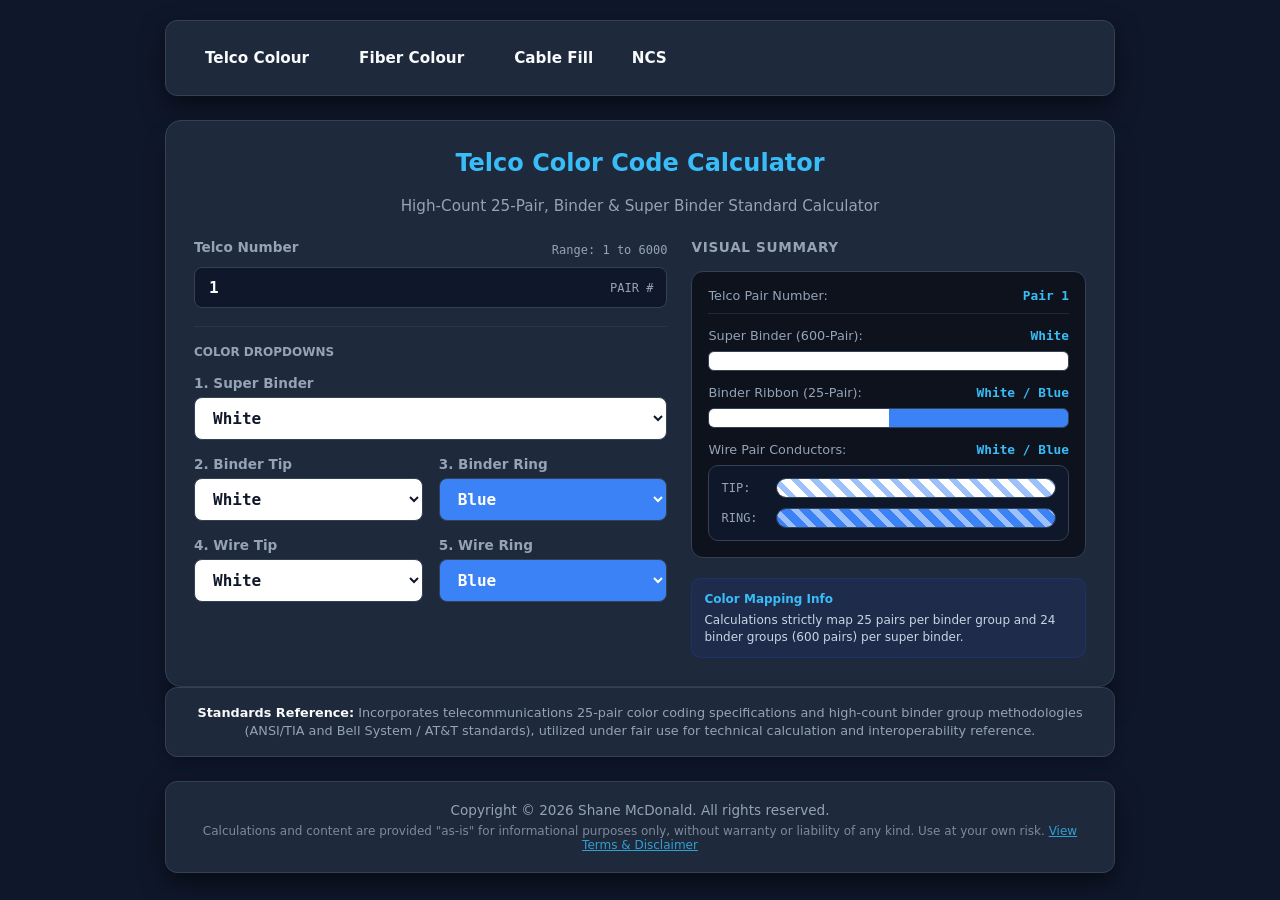
<file: index.html>
<!DOCTYPE html>
<!-- Copyright (c) 2026 Shane McDonald. All rights reserved. -->
<html lang="en">
<head>
  <meta charset="UTF-8">
  <meta name="viewport" content="width=device-width, initial-scale=1.0">
  <title>Loading...</title>

  <!-- Global Stylesheet -->
  <link rel="stylesheet" href="global.css">

  <!-- Redirect after 1 second -->
  <meta http-equiv="refresh" content="1;url=cable-fill.html">
</head>
<body>

  <!-- Injected Header -->
  <div id="site-header" style="width: 100%; display: flex; justify-content: center;"></div>

  <!-- Main Loading Container -->
  <main style="flex: 1; display: flex; align-items: center; justify-content: center; width: 100%;">
    <p style="font-size: 1.25rem; font-weight: 600; color: var(--text-color, #f8fafc);">Loading...</p>
  </main>

  <!-- Injected Footer -->
  <div id="site-footer" style="width: 100%; display: flex; justify-content: center;"></div>

  <!-- Global Injection Script -->
  <script src="global.js"></script>

  <!-- JavaScript Fallback Redirect -->
  <script type="module">
    setTimeout(() => {
      window.location.href = "telco-color.html";
    }, 100);
  </script>

</body>
</html>
</file>
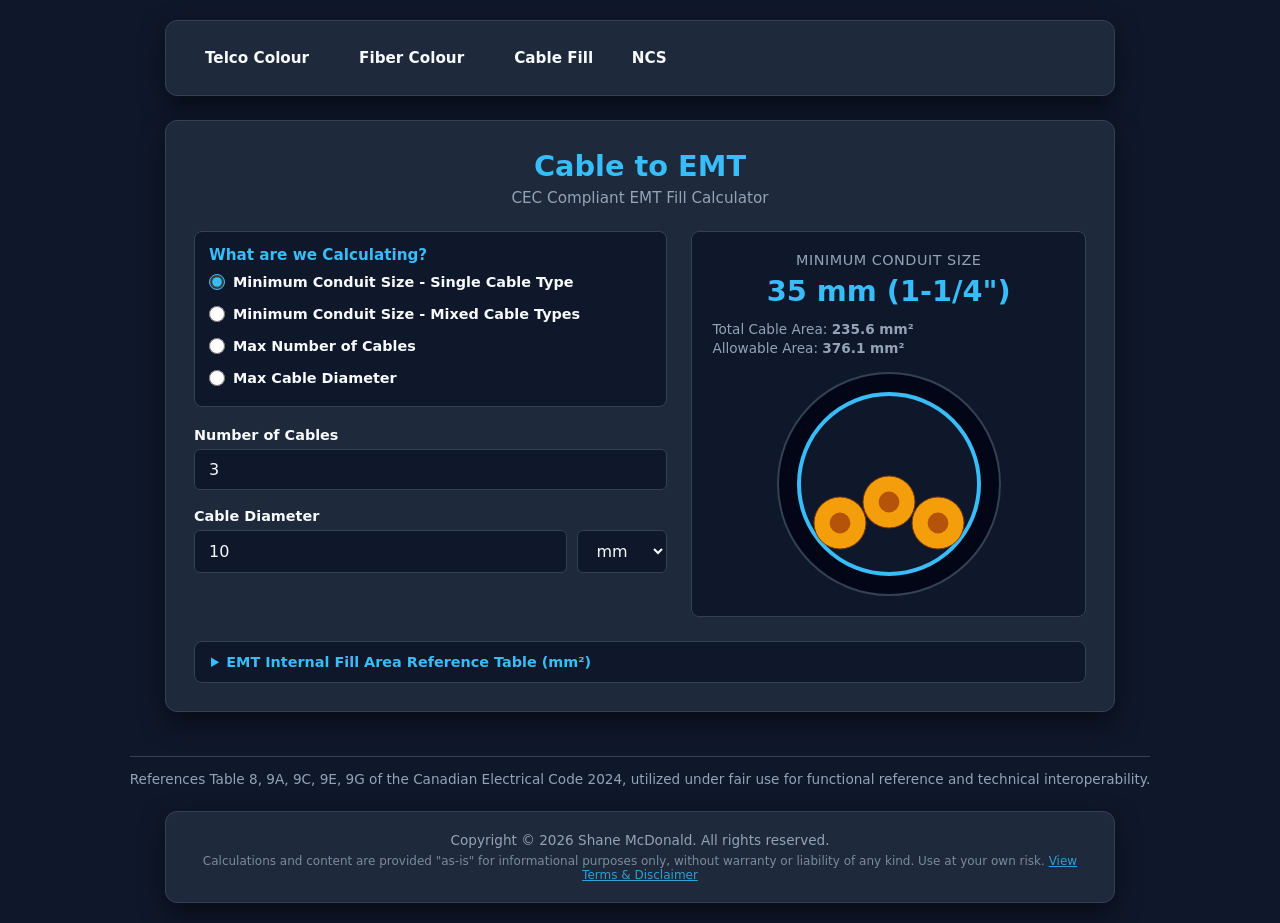
<file: cable-fill.html>
<!DOCTYPE html>
<!-- Copyright (c) 2026 Shane McDonald. All rights reserved. -->
<!-- Version 1.3 -->
<html lang="en">
<head>
  <meta charset="UTF-8">
  <meta name="viewport" content="width=device-width, initial-scale=1.0">
  <title>Cable to EMT Calculator</title>
  <link rel="stylesheet" href="global.css">
  <link rel="stylesheet" href="cable-fill.css">
</head>
<body>

  <!-- Injected Header -->
  <div id="site-header" style="width: 100%; display: flex; justify-content: center;"></div>

  <div class="container">
    <h1>Cable to EMT</h1>
    <p class="subtitle">CEC Compliant EMT Fill Calculator</p>

    <div class="grid-layout">
      <div class="controls-column">
        <div class="radio-group-container">
          <div class="radio-group-title">What are we Calculating?</div>
          <div class="radio-options" id="cable_selection">
            <label class="radio-option">
              <input type="radio" name="calc_mode" value="conduit_single" checked>
              Minimum Conduit Size - Single Cable Type
            </label>
            <label class="radio-option">
              <input type="radio" name="calc_mode" value="conduit_mixed">
              Minimum Conduit Size - Mixed Cable Types
            </label>
            <label class="radio-option">
              <input type="radio" name="calc_mode" value="cables">
              Max Number of Cables
            </label>
            <label class="radio-option">
              <input type="radio" name="calc_mode" value="diameter">
              Max Cable Diameter
            </label>
          </div>
        </div>

        <div id="single_inputs_wrapper">
          <div class="form-group" id="group_cable_number">
            <label for="cable_number">Number of Cables</label>
            <input type="number" id="cable_number" min="1" max="200" value="3" step="1">
            <div class="error-msg" id="err_cable_number">Must be a number between 1 and 200 (CEC Max).</div>
          </div>

          <div class="form-group" id="group_cable_diameter">
            <label for="cable_diameter">Cable Diameter</label>
            <div class="unit-input-group">
              <input type="number" id="cable_diameter" min="0.01" step="0.01" value="10">
              <select id="cable_unit">
                <option value="mm">mm</option>
                <option value="inch">inch</option>
              </select>
            </div>
            <div class="error-msg" id="err_cable_diameter">Must be a number greater than 0.</div>
          </div>
        </div>

        <div class="form-group hidden" id="group_mixed_cables">
          <label>Mixed Cable Sizes & Quantities</label>
          <div id="mixed_cables_container"></div>
          <button type="button" class="btn-action" id="btnAddMixedRow">+ Add a cable with a new size</button>
          <div class="error-msg" id="err_mixed">Total cables cannot exceed 200 (CEC Max). All sizes must be &gt; 0.</div>
        </div>

        <div class="form-group hidden" id="group_conduit_size">
          <label for="conduit_size">EMT Conduit Trade Size</label>
          <select id="conduit_size">
            <option value="0">16 (1/2")</option>
            <option value="1">21 (3/4")</option>
            <option value="2">27 (1")</option>
            <option value="3">35 (1-1/4")</option>
            <option value="4">41 (1-1/2")</option>
            <option value="5">53 (2")</option>
            <option value="6">63 (2-1/2")</option>
            <option value="7">78 (3")</option>
            <option value="8">91 (3-1/2")</option>
            <option value="9">103 (4")</option>
            <option value="10">129 (5")</option>
            <option value="11">155 (6")</option>
          </select>
        </div>
      </div>

      <div class="results-column">
        <div class="result-card">
          <div class="result-title" id="result_label">Minimum Conduit Size</div>
          <div class="result-value" id="result_output">--</div>
          <div class="result-detail" id="result_detail">Fill out parameters to calculate.</div>
          <div id="cec_warning_container"></div>

          <div class="canvas-container">
            <canvas id="crossSectionCanvas" width="220" height="220"></canvas>
          </div>
        </div>
      </div>
    </div>

    <details>
      <summary>EMT Internal Fill Area Reference Table (mm²)</summary>
      <div class="table-container">
        <table>
          <thead>
            <tr>
              <th>EMT Trade Size</th>
              <th>1 Cable (53%)</th>
              <th>2 Cables (31%)</th>
              <th>3+ Cables (40%)</th>
            </tr>
          </thead>
          <tbody id="ref_table_body"></tbody>
        </table>
      </div>
    </details>
  </div>

  <div class="standards-footer">
    References Table 8, 9A, 9C, 9E, 9G of the Canadian Electrical Code 2024, utilized under fair use for functional reference and technical interoperability.
  </div>

  <!-- Injected Footer -->
  <div id="site-footer" style="width: 100%; display: flex; justify-content: center;"></div>

  <script src="global.js"></script>
  <script type="module" src="cable-fill.js"></script>
</body>
</html>
</file>
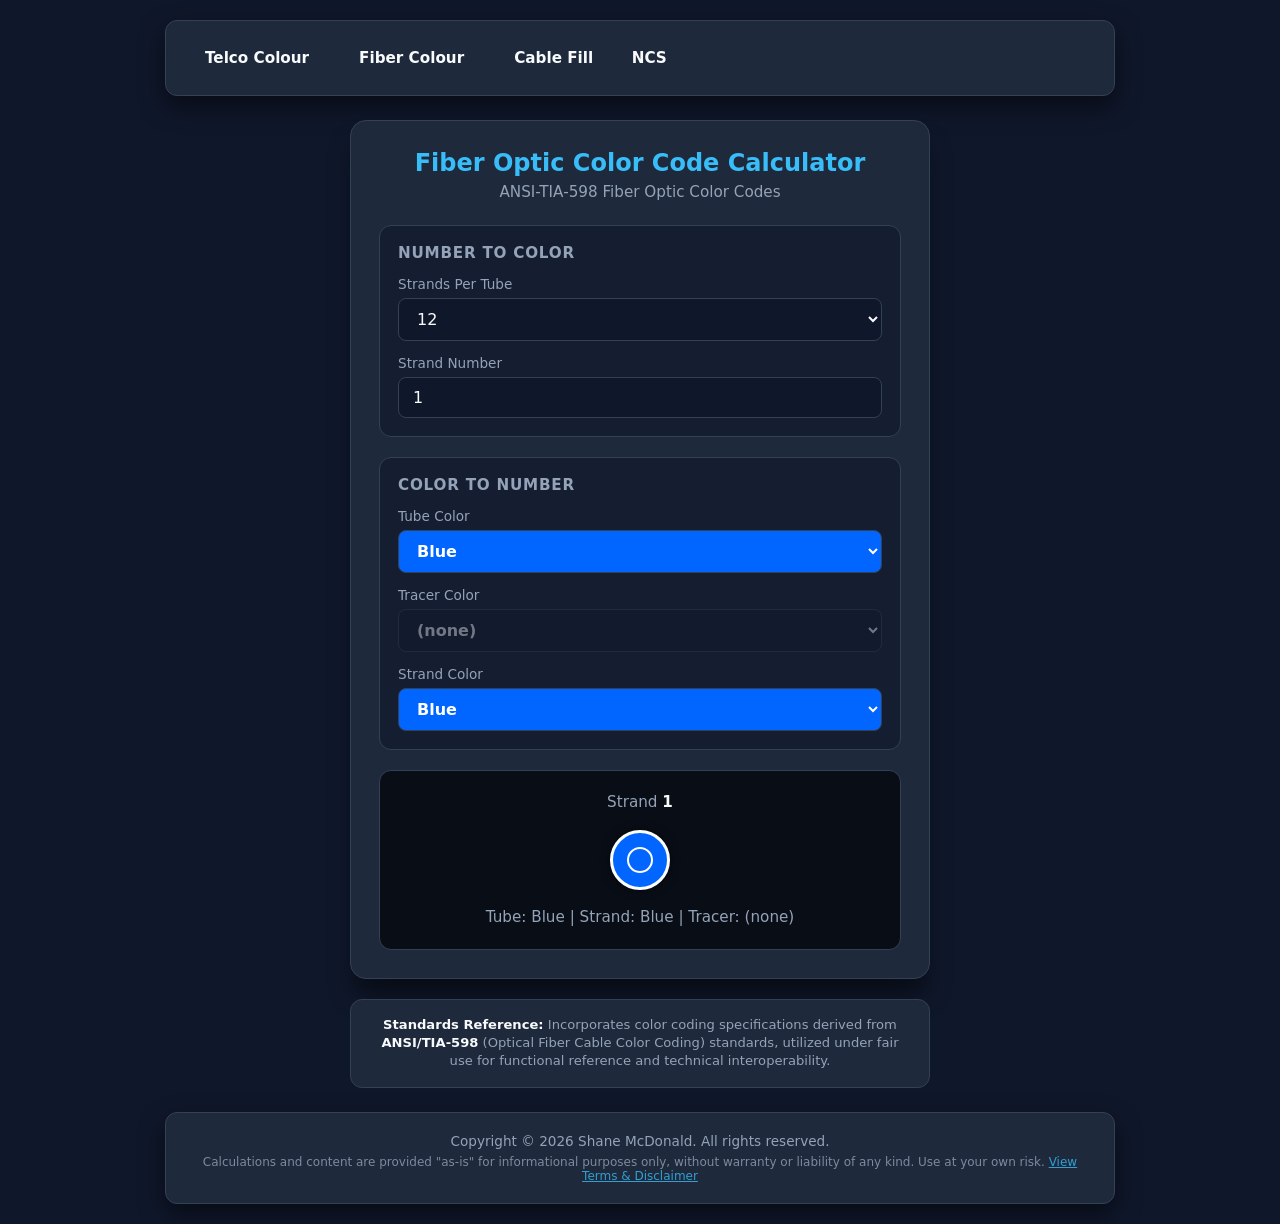
<file: fiber-color.html>
<!DOCTYPE html>
<!-- Copyright (c) 2026 Shane McDonald. All rights reserved. -->
<!-- Version 1.1 -->
<html lang="en">
<head>
  <meta charset="UTF-8">
  <meta name="viewport" content="width=device-width, initial-scale=1.0">
  <title>Fiber Optic Color Code Calculator</title>
  <link rel="stylesheet" href="global.css">
  <link rel="stylesheet" href="fiber-color.css">
</head>
<body>

  <!-- Injected Header -->
  <div id="site-header" style="width: 100%; display: flex; justify-content: center;"></div>

  <div class="calculator-card">
    <h1>Fiber Optic Color Code Calculator</h1>
    <p class="subtitle">ANSI-TIA-598 Fiber Optic Color Codes</p>

    <!-- NUMBER TO COLOR SECTION -->
    <div class="section" id="number_to_color">
      <div class="section-title">Number to Color</div>
      
      <div class="form-group">
        <label for="strands_per_tube">Strands Per Tube</label>
        <select id="strands_per_tube">
          <option value="6">6</option>
          <option value="12" selected>12</option>
          <option value="24">24</option>
          <option value="36">36</option>
          <option value="48">48</option>
          <option value="60">60</option>
        </select>
      </div>

      <div class="form-group">
        <label for="strand_number">Strand Number</label>
        <input type="number" id="strand_number" value="1" min="1" max="144" step="1">
        <div class="error-msg" id="strand_error">Enter integer between 1 and 144</div>
      </div>
    </div>

    <!-- COLOR TO NUMBER SECTION -->
    <div class="section" id="color_to_number">
      <div class="section-title">Color to Number</div>

      <div class="form-group">
        <label for="tube_color">Tube Color</label>
        <select id="tube_color" class="color-select"></select>
      </div>

      <div class="form-group">
        <label for="tracer_color">Tracer Color</label>
        <select id="tracer_color" class="color-select"></select>
      </div>

      <div class="form-group">
        <label for="strand_color">Strand Color</label>
        <select id="strand_color" class="color-select"></select>
      </div>
    </div>

    <!-- VISUAL SUMMARY -->
    <div class="visual-summary" id="visual_summary">
      <div class="info-text">
        Strand <span id="out_strand_num" class="info-highlight">1</span> 
      </div>
      <div class="fiber-graphic">
        <div class="tube-preview" id="preview_tube">
          <div class="strand-preview" id="preview_strand">
            <div class="tracer-line" id="preview_tracer"></div>
          </div>
        </div>
      </div>
      <div class="info-text" id="out_color_desc">
        Tube: Blue | Strand: Blue | Tracer: None
      </div>
    </div>
  </div>

  <div class="standards-footer">
    <strong>Standards Reference:</strong> Incorporates color coding specifications derived from <strong>ANSI/TIA-598</strong> (Optical Fiber Cable Color Coding) standards, utilized under fair use for functional reference and technical interoperability.
  </div>

  <!-- Injected Footer -->
  <div id="site-footer" style="width: 100%; display: flex; justify-content: center;"></div>

  <script src="global.js"></script>
  <script type="module" src="fiber-color.js"></script>
</body>
</html>
</file>
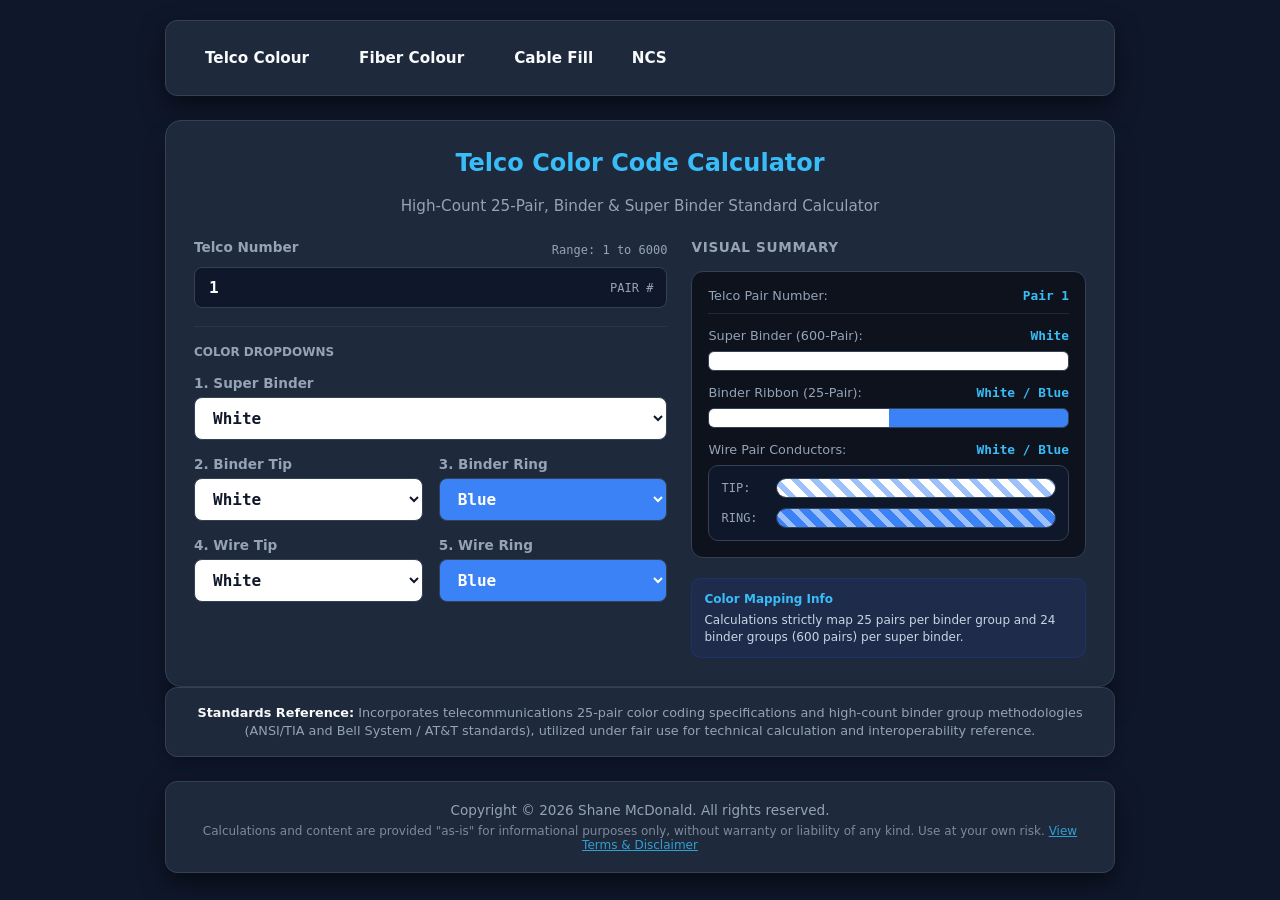
<file: telco-color.html>
<!DOCTYPE html>
<!-- Copyright (c) 2026 Shane McDonald. All rights reserved. -->
<!-- Version 1.4 -->
<html lang="en">
<head>
  <meta charset="UTF-8">
  <meta name="viewport" content="width=device-width, initial-scale=1.0">
  <title>Telco Color Code Calculator</title>
  <link rel="stylesheet" href="global.css">
  <link rel="stylesheet" href="telco-color.css">
</head>
<body>

  <!-- Injected Header -->
  <div id="site-header" style="width: 100%; display: flex; justify-content: center;"></div>

  <div class="calculator-card">
    <h1>Telco Color Code Calculator</h1>
    <p class="subtitle">High-Count 25-Pair, Binder & Super Binder Standard Calculator</p>

    <div class="grid-layout">
      <div>
        <div class="form-group">
          <div style="display: flex; justify-content: space-between; align-items: center; margin-bottom: 6px;">
            <label for="pair_number">Telco Number</label>
            <span style="font-size: 0.75rem; font-family: monospace; color: var(--text-muted);">Range: 1 to 6000</span>
          </div>
          <div class="input-wrapper">
            <input 
              type="number" 
              id="pair_number" 
              min="1" 
              max="6000" 
              value="1"
              placeholder="Enter Pair Number (1 - 6000)..."
            />
            <div class="input-suffix">PAIR #</div>
          </div>
          <div id="validation_feedback" class="validation-msg">
            <span id="validation_text"></span>
          </div>
        </div>

        <hr />

        <div style="display: flex; flex-direction: column; gap: 16px;">
          <div style="display: flex; justify-content: space-between; align-items: center;">
            <span style="font-size: 0.75rem; font-weight: 700; text-transform: uppercase; color: var(--text-muted);">Color Dropdowns</span>
          </div>

          <div class="form-group" style="margin-bottom: 0;">
            <label for="super_binder_color">1. Super Binder</label>
            <select id="super_binder_color">
              <option value="0" class="opt-white">White</option>
              <option value="1" class="opt-red">Red</option>
              <option value="2" class="opt-black">Black</option>
              <option value="3" class="opt-yellow">Yellow</option>
              <option value="4" class="opt-violet">Violet</option>
              <option value="5" class="opt-blue">Blue</option>
              <option value="6" class="opt-orange">Orange</option>
              <option value="7" class="opt-green">Green</option>
              <option value="8" class="opt-brown">Brown</option>
              <option value="9" class="opt-slate">Slate</option>
            </select>
          </div>

          <div class="dropdown-grid">
            <div class="form-group" style="margin-bottom: 0;">
              <label for="binder_tip_color">2. Binder Tip</label>
              <select id="binder_tip_color">
                <option value="0" class="opt-white">White</option>
                <option value="1" class="opt-red">Red</option>
                <option value="2" class="opt-black">Black</option>
                <option value="3" class="opt-yellow">Yellow</option>
                <option value="4" class="opt-violet">Violet</option>
              </select>
            </div>
            <div class="form-group" style="margin-bottom: 0;">
              <label for="binder_ring_color">3. Binder Ring</label>
              <select id="binder_ring_color">
                <option value="0" class="opt-blue">Blue</option>
                <option value="1" class="opt-orange">Orange</option>
                <option value="2" class="opt-green">Green</option>
                <option value="3" class="opt-brown">Brown</option>
                <option value="4" class="opt-slate">Slate</option>
              </select>
            </div>
          </div>

          <div class="dropdown-grid">
            <div class="form-group" style="margin-bottom: 0;">
              <label for="wire_tip_color">4. Wire Tip</label>
              <select id="wire_tip_color">
                <option value="0" class="opt-white">White</option>
                <option value="1" class="opt-red">Red</option>
                <option value="2" class="opt-black">Black</option>
                <option value="3" class="opt-yellow">Yellow</option>
                <option value="4" class="opt-violet">Violet</option>
              </select>
            </div>
            <div class="form-group" style="margin-bottom: 0;">
              <label for="wire_ring_color">5. Wire Ring</label>
              <select id="wire_ring_color">
                <option value="0" class="opt-blue">Blue</option>
                <option value="1" class="opt-orange">Orange</option>
                <option value="2" class="opt-green">Green</option>
                <option value="3" class="opt-brown">Brown</option>
                <option value="4" class="opt-slate">Slate</option>
              </select>
            </div>
          </div>
        </div>
      </div>

      <div style="display: flex; flex-direction: column; justify-content: space-between; gap: 20px;">
        <div>
          <div class="card-title" style="margin-bottom: 16px;">Visual Summary</div>

          <div id="visual_summary_content" class="summary-box">
            <div class="summary-row">
              <span>Telco Pair Number:</span>
              <span id="summary_pair_number">Pair 1</span>
            </div>

            <div style="display: flex; flex-direction: column; gap: 8px;">
              <div class="summary-row" style="border: none; padding-bottom: 0;">
                <span>Super Binder (600-Pair):</span>
                <span id="summary_super_binder">White</span>
              </div>
              <div id="preview_super_binder" class="color-preview-bar" style="background-color: #ffffff;"></div>
            </div>

            <div style="display: flex; flex-direction: column; gap: 8px;">
              <div class="summary-row" style="border: none; padding-bottom: 0;">
                <span>Binder Ribbon (25-Pair):</span>
                <span id="summary_binder">White / Blue</span>
              </div>
              <div class="color-preview-bar" style="display: flex;">
                <div id="preview_binder_tip" style="width: 50%; height: 100%; background-color: #ffffff;"></div>
                <div id="preview_binder_ring" style="width: 50%; height: 100%; background-color: #3b82f6;"></div>
              </div>
            </div>

            <div style="display: flex; flex-direction: column; gap: 8px;">
              <div class="summary-row" style="border: none; padding-bottom: 0;">
                <span>Wire Pair Conductors:</span>
                <span id="summary_wire">White / Blue</span>
              </div>

              <div class="wire-simulation-box">
                <div class="wire-row">
                  <span class="wire-label">TIP:</span>
                  <div class="wire-bar">
                    <div id="render_wire_tip_bg" style="width: 100%; height: 100%; background-color: #ffffff; position: relative;">
                      <div id="render_wire_tip_stripe" class="wire-stripe-overlay"></div>
                    </div>
                  </div>
                </div>

                <div class="wire-row">
                  <span class="wire-label">RING:</span>
                  <div class="wire-bar">
                    <div id="render_wire_ring_bg" style="width: 100%; height: 100%; background-color: #3b82f6; position: relative;">
                      <div id="render_wire_ring_stripe" class="wire-stripe-overlay"></div>
                    </div>
                  </div>
                </div>
              </div>
            </div>
          </div>
        </div>

        <div class="info-box">
          <div class="info-box-title">Color Mapping Info</div>
          <p>Calculations strictly map 25 pairs per binder group and 24 binder groups (600 pairs) per super binder.</p>
        </div>
      </div>
    </div>
  </div>

  <div class="standards-footer">
    <strong>Standards Reference:</strong> Incorporates telecommunications 25-pair color coding specifications and high-count binder group methodologies (ANSI/TIA and Bell System / AT&T standards), utilized under fair use for technical calculation and interoperability reference.
  </div>

  <!-- Injected Footer -->
  <div id="site-footer" style="width: 100%; display: flex; justify-content: center;"></div>

  <script src="global.js"></script>
  <script type="module" src="telco-color.js"></script>
</body>
</html>
</file>
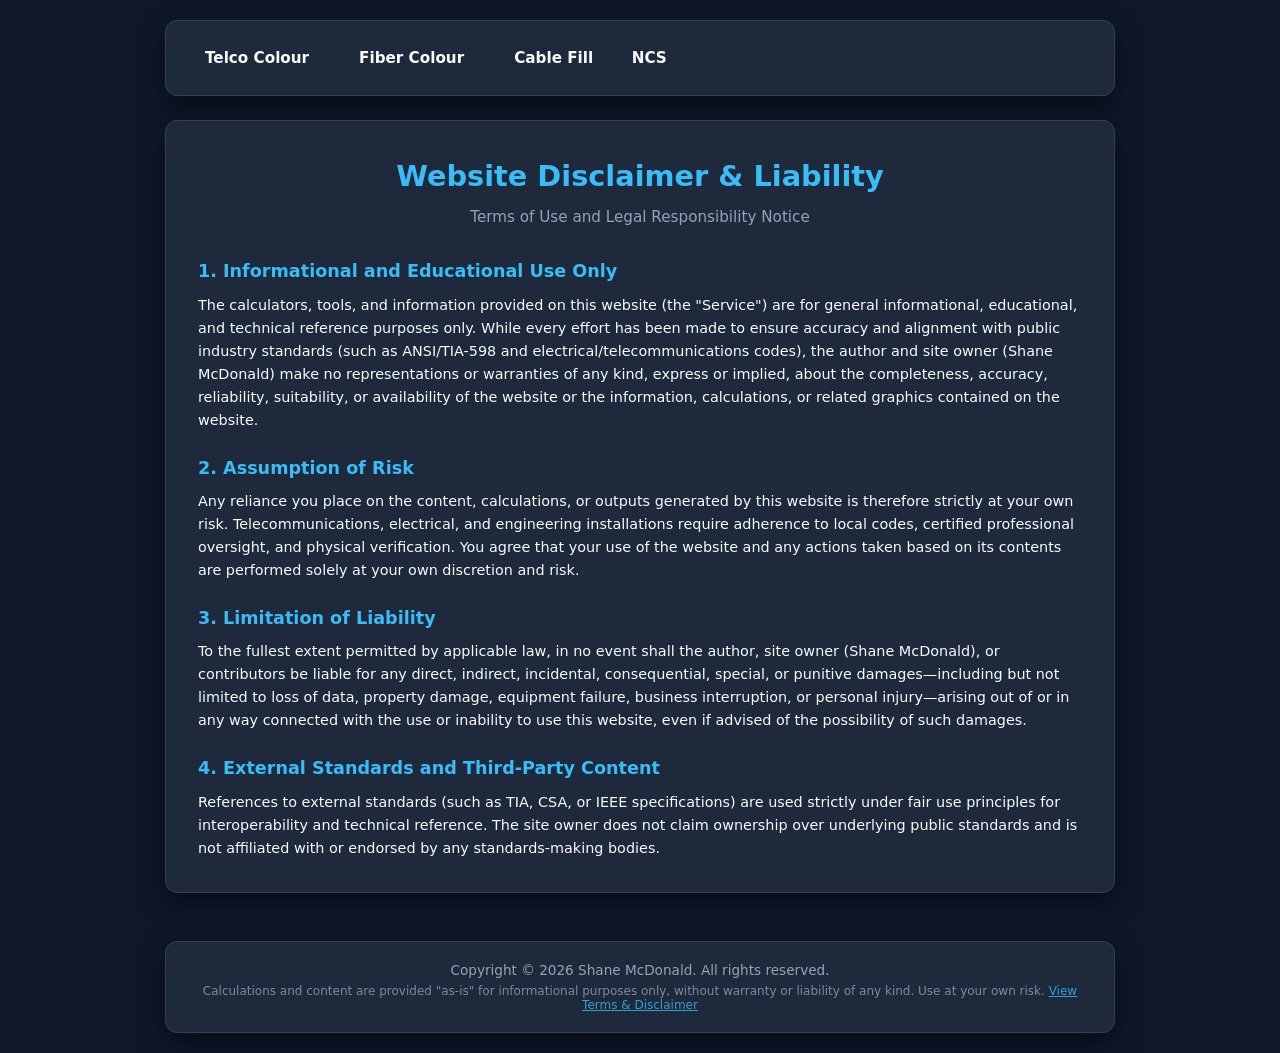
<file: terms.html>
<!DOCTYPE html>
<!-- Copyright (c) 2026 Shane McDonald. All rights reserved. -->
<html lang="en">
<head>
  <meta charset="UTF-8">
  <meta name="viewport" content="width=device-width, initial-scale=1.0">
  <title>Terms and Disclaimer - Shane McDonald Calculators</title>
  <link rel="stylesheet" href="global.css">
  <style>
    /* Local styles unique to the terms page container, matching global variables */
    .terms-container {
      background-color: var(--card-bg);
      width: 100%;
      max-width: 950px;
      padding: 32px;
      border-radius: 12px;
      box-shadow: 0 10px 25px rgba(0, 0, 0, 0.5);
      border: 1px solid var(--border-color);
      margin-bottom: 24px;
      line-height: 1.6;
    }

    .terms-container h1 {
      font-size: 1.8rem;
      margin-bottom: 6px;
      color: var(--accent-color);
      text-align: center;
    }

    .terms-container p.subtitle {
      text-align: center;
      color: var(--text-muted);
      font-size: 0.95rem;
      margin-bottom: 28px;
    }

    .terms-section {
      margin-bottom: 22px;
    }

    .terms-section:last-child {
      margin-bottom: 0;
    }

    .terms-section h2 {
      font-size: 1.1rem;
      color: var(--accent-color);
      margin-bottom: 8px;
    }

    .terms-section p {
      color: var(--text-color);
      font-size: 0.9rem;
    }
  </style>
</head>
<body>

  <!-- Injected Header -->
  <div id="site-header" style="width: 100%; display: flex; justify-content: center;"></div>

  <!-- Terms Content Container -->
  <div class="terms-container">
    <h1>Website Disclaimer & Liability</h1>
    <p class="subtitle">Terms of Use and Legal Responsibility Notice</p>

    <div class="terms-section">
      <h2>1. Informational and Educational Use Only</h2>
      <p>The calculators, tools, and information provided on this website (the "Service") are for general informational, educational, and technical reference purposes only. While every effort has been made to ensure accuracy and alignment with public industry standards (such as ANSI/TIA-598 and electrical/telecommunications codes), the author and site owner (Shane McDonald) make no representations or warranties of any kind, express or implied, about the completeness, accuracy, reliability, suitability, or availability of the website or the information, calculations, or related graphics contained on the website.</p>
    </div>

    <div class="terms-section">
      <h2>2. Assumption of Risk</h2>
      <p>Any reliance you place on the content, calculations, or outputs generated by this website is therefore strictly at your own risk. Telecommunications, electrical, and engineering installations require adherence to local codes, certified professional oversight, and physical verification. You agree that your use of the website and any actions taken based on its contents are performed solely at your own discretion and risk.</p>
    </div>

    <div class="terms-section">
      <h2>3. Limitation of Liability</h2>
      <p>To the fullest extent permitted by applicable law, in no event shall the author, site owner (Shane McDonald), or contributors be liable for any direct, indirect, incidental, consequential, special, or punitive damages—including but not limited to loss of data, property damage, equipment failure, business interruption, or personal injury—arising out of or in any way connected with the use or inability to use this website, even if advised of the possibility of such damages.</p>
    </div>

    <div class="terms-section">
      <h2>4. External Standards and Third-Party Content</h2>
      <p>References to external standards (such as TIA, CSA, or IEEE specifications) are used strictly under fair use principles for interoperability and technical reference. The site owner does not claim ownership over underlying public standards and is not affiliated with or endorsed by any standards-making bodies.</p>
    </div>
  </div>

  <!-- Injected Footer -->
  <div id="site-footer" style="width: 100%; display: flex; justify-content: center;"></div>

  <!-- Scripts -->
  <script src="global.js"></script>
</body>
</html>
</file>
<file: global.css>
:root {
  --bg-color: #0f172a;
  --card-bg: #1e293b;
  --text-color: #f8fafc;
  --text-muted: #94a3b8;
  --accent-color: #38bdf8;
  --border-color: #334155;
  --error-color: #ef4444;
  --warning-color: #f59e0b;
  --success-color: #22c55e;
}

* {
  box-sizing: border-box;
  margin: 0;
  padding: 0;
  font-family: system-ui, -apple-system, BlinkMacSystemFont, 'Segoe UI', Roboto, Oxygen, Ubuntu, Cantarell, sans-serif;
}

body {
  background-color: var(--bg-color);
  color: var(--text-color);
  display: flex;
  flex-direction: column;
  align-items: center;
  min-height: 100vh;
  padding: 20px;
}

/* --- Shared Navigation Bar Styles --- */
.site-nav {
  display: grid;
  grid-template-columns: auto 1fr auto; /* Left logo, centered links, right logo */
  align-items: center;
  background-color: var(--card-bg);
  border: 1px solid var(--border-color);
  border-radius: 12px;
  padding: 16px 24px;
  width: 100%;
  max-width: 950px;
  margin-bottom: 24px;
  box-shadow: 0 10px 25px rgba(0, 0, 0, 0.5);
}

.nav-logo {
  display: flex;
  align-items: center;
  justify-content: center;
  width: 42px;
  height: 42px;
  background-color: var(--bg-color);
  border: 1px solid var(--border-color);
  border-radius: 8px;
  overflow: hidden;
  text-decoration: none;
  font-size: 0.65rem;
  color: var(--accent-color);
  font-weight: 700;
}

.nav-logo img {
  width: 100%;
  height: 100%;
  object-fit: cover;
}

.nav-links {
  display: flex;
  gap: 20px;
  align-items: center;
  justify-content: center; /* Centers the links within the middle grid column */
}

.nav-links a {
  color: var(--text-color);
  text-decoration: none;
  font-size: 0.95rem;
  font-weight: 600;
  padding: 8px 14px;
  border-radius: 6px;
  background-color: transparent;
  border: 1px solid transparent;
  transition: all 0.2s ease;
}

.nav-links a:hover {
  color: var(--accent-color);
  background-color: var(--bg-color);
  border-color: var(--border-color);
}

/* --- Calculator Card & Form Component Styles --- */
.calculator-card {
  background-color: var(--card-bg);
  border: 1px solid var(--border-color);
  border-radius: 16px;
  padding: 28px;
  width: 100%;
  max-width: 950px;
  box-shadow: 0 20px 25px -5px rgba(0, 0, 0, 0.5);
}

h1 {
  font-size: 1.5rem;
  text-align: center;
  margin-bottom: 20px;
  color: var(--accent-color);
}

p.subtitle {
  text-align: center;
  color: var(--text-muted);
  font-size: 0.95rem;
  margin-bottom: 24px;
}

.section {
  background: rgba(15, 23, 42, 0.6);
  border: 1px solid var(--border-color);
  border-radius: 12px;
  padding: 18px;
  margin-bottom: 20px;
}

.section-title {
  font-size: 0.95rem;
  font-weight: 600;
  text-transform: uppercase;
  letter-spacing: 0.05em;
  color: var(--text-muted);
  margin-bottom: 14px;
}

.form-group {
  margin-bottom: 14px;
}

.form-group:last-child {
  margin-bottom: 0;
}

label {
  display: block;
  font-size: 0.85rem;
  margin-bottom: 6px;
  color: var(--text-muted);
}

input[type="number"], select {
  width: 100%;
  padding: 10px 14px;
  border-radius: 8px;
  border: 1px solid var(--border-color);
  background-color: #0f172a;
  color: var(--text-color);
  font-size: 1rem;
  outline: none;
  transition: border-color 0.2s;
}

select option {
  background-color: #0f172a;
  color: #ffffff;
}

.error-msg {
  color: var(--error-color);
  font-size: 0.8rem;
  margin-top: 4px;
  display: none;
}

.error-msg.active {
  display: block;
}

select:disabled {
  opacity: 0.4;
  cursor: not-allowed;
}

.info-text {
  font-size: 0.95rem;
  color: var(--text-muted);
  line-height: 1.5;
}

/* --- Shared Footer Styles --- */
.site-footer {
  width: 100%;
  max-width: 950px;
  background-color: var(--card-bg);
  border: 1px solid var(--border-color);
  border-radius: 12px;
  padding: 20px;
  text-align: center;
  color: var(--text-muted);
  font-size: 0.85rem;
  margin-top: 24px;
  box-shadow: 0 10px 25px rgba(0, 0, 0, 0.5);
}
</file>
<file: cable-fill.css>
.container {
  background-color: var(--card-bg);
  width: 100%;
  max-width: 950px;
  padding: 28px;
  border-radius: 12px;
  box-shadow: 0 10px 25px rgba(0, 0, 0, 0.5);
  border: 1px solid var(--border-color);
  margin-bottom: 24px;
}

h1 {
  font-size: 1.8rem;
  margin-bottom: 6px;
  color: var(--accent-color);
  text-align: center;
}

p.subtitle {
  text-align: center;
  color: var(--text-muted);
  font-size: 0.95rem;
  margin-bottom: 24px;
}

.grid-layout {
  display: grid;
  grid-template-columns: 1fr;
  gap: 24px;
  margin-bottom: 24px;
}

@media (min-width: 768px) {
  .grid-layout {
    grid-template-columns: 1.2fr 1fr;
  }
}

.form-group {
  margin-bottom: 18px;
}

.form-group.hidden, .hidden {
  display: none !important;
}

label {
  display: block;
  font-size: 0.9rem;
  font-weight: 600;
  margin-bottom: 6px;
  color: var(--text-color);
}

input[type="number"], select {
  width: 100%;
  padding: 10px 14px;
  background-color: #0f172a;
  border: 1px solid var(--border-color);
  border-radius: 6px;
  color: var(--text-color);
  font-size: 1rem;
  outline: none;
  transition: border-color 0.2s;
}

input[type="number"]:focus, select:focus {
  border-color: var(--accent-color);
}

select option:nth-child(odd) {
  background-color: #1e293b;
  color: #f8fafc;
}

select option:nth-child(even) {
  background-color: #0f172a;
  color: #38bdf8;
}

.radio-group-container {
  background-color: #0f172a;
  padding: 14px;
  border-radius: 8px;
  border: 1px solid var(--border-color);
  margin-bottom: 20px;
}

.radio-group-title {
  font-size: 0.95rem;
  font-weight: 600;
  color: var(--accent-color);
  margin-bottom: 10px;
}

.radio-options {
  display: flex;
  flex-direction: column;
  gap: 10px;
}

.radio-option {
  display: flex;
  align-items: center;
  gap: 8px;
  cursor: pointer;
  font-size: 0.9rem;
}

.radio-option input[type="radio"] {
  accent-color: var(--accent-color);
  width: 16px;
  height: 16px;
  cursor: pointer;
}

.unit-input-group {
  display: flex;
  gap: 10px;
}

.unit-input-group input {
  flex: 1;
}

.unit-input-group select {
  width: 90px;
}

#mixed_cables_container {
  display: flex;
  flex-direction: column;
  gap: 12px;
  margin-bottom: 14px;
}

.mixed-row {
  background-color: #0f172a;
  border: 1px solid var(--border-color);
  padding: 12px;
  border-radius: 8px;
  display: grid;
  grid-template-columns: 1fr 1.2fr 90px auto;
  gap: 8px;
  align-items: flex-end;
}

@media (max-width: 600px) {
  .mixed-row {
    grid-template-columns: 1fr;
  }
}

.mixed-field label {
  font-size: 0.75rem;
  color: var(--text-muted);
  margin-bottom: 4px;
}

.btn-action {
  background-color: var(--accent-color);
  color: #0f172a;
  border: none;
  padding: 10px 14px;
  font-weight: 600;
  border-radius: 6px;
  cursor: pointer;
  font-size: 0.9rem;
  transition: background 0.2s;
}

.btn-action:hover {
  background-color: #0284c7;
  color: #ffffff;
}

.btn-delete {
  background-color: rgba(239, 68, 68, 0.15);
  color: var(--error-color);
  border: 1px solid var(--error-color);
  padding: 10px 12px;
  border-radius: 6px;
  cursor: pointer;
  font-weight: 600;
}

.btn-delete:hover {
  background-color: var(--error-color);
  color: #ffffff;
}

.error-msg {
  color: var(--error-color);
  font-size: 0.8rem;
  margin-top: 4px;
  display: none;
}

.result-card {
  background-color: #0f172a;
  border: 1px solid var(--border-color);
  border-radius: 8px;
  padding: 20px;
  display: flex;
  flex-direction: column;
  align-items: center;
  justify-content: center;
}

.result-title {
  font-size: 0.9rem;
  color: var(--text-muted);
  margin-bottom: 6px;
  text-transform: uppercase;
  letter-spacing: 0.5px;
}

.result-value {
  font-size: 1.8rem;
  font-weight: 700;
  color: var(--accent-color);
  margin-bottom: 12px;
  text-align: center;
}

.result-detail {
  font-size: 0.85rem;
  color: var(--text-muted);
  line-height: 1.4;
  width: 100%;
}

.canvas-container {
  width: 100%;
  display: flex;
  justify-content: center;
  margin-top: 14px;
}

canvas {
  background: #020617;
  border-radius: 50%;
  border: 2px solid var(--border-color);
}

.cec-badge {
  display: inline-block;
  background-color: rgba(245, 158, 11, 0.15);
  color: var(--warning-color);
  border: 1px solid var(--warning-color);
  padding: 4px 8px;
  border-radius: 4px;
  font-size: 0.75rem;
  margin-top: 8px;
  font-weight: 600;
}

details {
  background-color: #0f172a;
  border: 1px solid var(--border-color);
  border-radius: 8px;
  overflow: hidden;
  margin-top: 20px;
}

summary {
  padding: 12px 16px;
  font-weight: 600;
  color: var(--accent-color);
  cursor: pointer;
  user-select: none;
  font-size: 0.9rem;
}

summary:hover {
  background-color: rgba(56, 189, 248, 0.05);
}

.table-container {
  padding: 12px;
  overflow-x: auto;
}

table {
  width: 100%;
  border-collapse: collapse;
  font-size: 0.82rem;
  text-align: right;
}

th, td {
  padding: 8px 10px;
  border-bottom: 1px solid var(--border-color);
}

th {
  background-color: #1e293b;
  color: var(--accent-color);
  font-weight: 600;
  text-align: right;
}

th:first-child, td:first-child {
  text-align: left;
}

tr:nth-child(even) {
  background-color: rgba(255, 255, 255, 0.02);
}

tr.highlight-row {
  background-color: rgba(56, 189, 248, 0.18) !important;
  font-weight: bold;
}

.standards-footer {
  text-align: center;
  color: var(--text-muted);
  font-size: 0.85rem;
  margin-top: 20px;
  padding-top: 14px;
  border-top: 1px solid var(--border-color);
}
</file>
<file: fiber-color.css>
.calculator-card {
  background-color: var(--card-bg);
  border: 1px solid var(--border-color);
  border-radius: 16px;
  padding: 28px;
  width: 100%;
  max-width: 580px;
  box-shadow: 0 20px 25px -5px rgba(0,0,0,0.5);
  margin-bottom: 20px;
}

h1 {
  font-size: 1.5rem;
  text-align: center;
  margin-bottom: 6px;
  color: var(--accent-color);
}
  
p.subtitle {
  text-align: center;
  color: var(--text-muted);
  font-size: 0.95rem;
  margin-bottom: 24px;
}

.section {
  background: rgba(15, 23, 42, 0.6);
  border: 1px solid var(--border-color);
  border-radius: 12px;
  padding: 18px;
  margin-bottom: 20px;
}

.section-title {
  font-size: 0.95rem;
  font-weight: 600;
  text-transform: uppercase;
  letter-spacing: 0.05em;
  color: var(--text-muted);
  margin-bottom: 14px;
}

.form-group {
  margin-bottom: 14px;
}

.form-group:last-child {
  margin-bottom: 0;
}

label {
  display: block;
  font-size: 0.85rem;
  margin-bottom: 6px;
  color: var(--text-muted);
}

input[type="number"], select {
  width: 100%;
  padding: 10px 14px;
  border-radius: 8px;
  border: 1px solid var(--border-color);
  background-color: #0f172a;
  color: var(--text-color);
  font-size: 1rem;
  outline: none;
  transition: border-color 0.2s;
}

select option {
  background-color: #0f172a;
  color: #ffffff;
}

.error-msg {
  color: var(--error-color);
  font-size: 0.8rem;
  margin-top: 4px;
  display: none;
}

.error-msg.active {
  display: block;
}

.color-select {
  font-weight: 600;
  cursor: pointer;
}

.visual-summary {
  background-color: #090d16;
  border: 1px solid var(--border-color);
  border-radius: 12px;
  padding: 20px;
  text-align: center;
}

.fiber-graphic {
  display: flex;
  justify-content: center;
  align-items: center;
  gap: 12px;
  margin: 16px 0;
}

.tube-preview {
  width: 60px;
  height: 60px;
  border-radius: 50%;
  border: 3px solid #ffffff;
  display: flex;
  justify-content: center;
  align-items: center;
  box-shadow: 0 0 10px rgba(0,0,0,0.5);
}

.strand-preview {
  width: 26px;
  height: 26px;
  border-radius: 50%;
  border: 2px solid #ffffff;
  position: relative;
}

.tracer-line {
  position: absolute;
  top: 0;
  bottom: 0;
  left: 50%;
  width: 6px;
  transform: translateX(-50%);
}

.info-text {
  font-size: 0.95rem;
  color: var(--text-muted);
  line-height: 1.5;
}

.info-highlight {
  color: var(--text-color);
  font-weight: 600;
}

select:disabled {
  opacity: 0.4;
  cursor: not-allowed;
}

.standards-footer {
  width: 100%;
  max-width: 580px;
  background-color: var(--card-bg);
  border: 1px solid var(--border-color);
  border-radius: 12px;
  padding: 16px 20px;
  color: var(--text-muted);
  font-size: 0.82rem;
  line-height: 1.4;
  text-align: center;
}

.standards-footer strong {
  color: var(--text-color);
}
</file>
<file: telco-color.css>
/* Copyright (c) 2026 Shane McDonald. All rights reserved. */

.grid-layout {
  display: grid;
  grid-template-columns: 1fr;
  gap: 24px;
}

@media (min-width: 1024px) {
  .grid-layout {
    grid-template-columns: 1.2fr 1fr;
  }
}

.card-title {
  font-size: 0.85rem;
  font-weight: 700;
  text-transform: uppercase;
  letter-spacing: 0.05em;
  color: var(--text-muted);
  margin-bottom: 16px;
}

.form-group {
  margin-bottom: 16px;
}

.form-group label {
  display: block;
  font-size: 0.85rem;
  font-weight: 600;
  color: var(--text-muted);
  margin-bottom: 6px;
}

input[type="number"], select {
  width: 100%;
  background-color: #0f172a;
  border: 1px solid var(--border-color);
  color: var(--text-color);
  padding: 10px 14px;
  border-radius: 8px;
  font-size: 1rem;
  font-family: monospace;
  font-weight: 700;
  outline: none;
  transition: border-color 0.2s;
}

input[type="number"]:focus, select:focus {
  border-color: var(--accent-color);
}

.input-wrapper {
  position: relative;
}

.input-suffix {
  position: absolute;
  right: 14px;
  top: 50%;
  transform: translateY(-50%);
  font-family: monospace;
  font-size: 0.75rem;
  color: var(--text-muted);
  pointer-events: none;
}

.validation-msg {
  margin-top: 6px;
  font-size: 0.75rem;
  font-weight: 600;
  display: none;
}

.validation-msg.error {
  color: var(--error-color);
  display: flex;
  align-items: center;
  gap: 6px;
}

hr {
  border: none;
  border-top: 1px solid var(--border-color);
  margin: 18px 0;
  opacity: 0.5;
}

.dropdown-grid {
  display: grid;
  grid-template-columns: 1fr;
  gap: 16px;
}

@media (min-width: 640px) {
  .dropdown-grid {
    grid-template-columns: 1fr 1fr;
  }
}

option.opt-white  { background-color: #FFFFFF !important; color: #0F172A !important; }
option.opt-red    { background-color: #EF4444 !important; color: #FFFFFF !important; }
option.opt-black  { background-color: #1E293B !important; color: #FFFFFF !important; }
option.opt-yellow { background-color: #EAB308 !important; color: #0F172A !important; }
option.opt-violet { background-color: #A855F7 !important; color: #FFFFFF !important; }
option.opt-blue   { background-color: #3B82F6 !important; color: #FFFFFF !important; }
option.opt-orange { background-color: #F97316 !important; color: #FFFFFF !important; }
option.opt-green  { background-color: #22C55E !important; color: #FFFFFF !important; }
option.opt-brown  { background-color: #8B4513 !important; color: #FFFFFF !important; }
option.opt-slate  { background-color: #64748B !important; color: #FFFFFF !important; }

.bg-telco-white  { background-color: #FFFFFF !important; color: #0F172A !important; }
.bg-telco-red    { background-color: #EF4444 !important; color: #FFFFFF !important; }
.bg-telco-black  { background-color: #1E293B !important; color: #FFFFFF !important; }
.bg-telco-yellow { background-color: #EAB308 !important; color: #0F172A !important; }
.bg-telco-violet { background-color: #A855F7 !important; color: #FFFFFF !important; }
.bg-telco-blue   { background-color: #3B82F6 !important; color: #FFFFFF !important; }
.bg-telco-orange { background-color: #F97316 !important; color: #FFFFFF !important; }
.bg-telco-green  { background-color: #22C55E !important; color: #FFFFFF !important; }
.bg-telco-brown  { background-color: #8B4513 !important; color: #FFFFFF !important; }
.bg-telco-slate  { background-color: #64748B !important; color: #FFFFFF !important; }

.summary-box {
  background-color: rgba(9, 13, 22, 0.8);
  border: 1px solid var(--border-color);
  border-radius: 12px;
  padding: 16px;
  display: flex;
  flex-direction: column;
  gap: 14px;
}

.summary-row {
  display: flex;
  align-items: center;
  justify-content: space-between;
  font-size: 0.8rem;
  border-bottom: 1px solid #1e293b;
  padding-bottom: 10px;
}

.summary-row span:first-child {
  color: var(--text-muted);
}

.summary-row span:last-child {
  font-family: monospace;
  font-weight: 600;
  color: var(--accent-color);
}

.color-preview-bar {
  width: 100%;
  height: 20px;
  border-radius: 6px;
  border: 1px solid var(--border-color);
  overflow: hidden;
}

.wire-simulation-box {
  background-color: #0f172a;
  border-radius: 10px;
  padding: 12px;
  border: 1px solid var(--border-color);
  display: flex;
  flex-direction: column;
  gap: 10px;
}

.wire-row {
  display: flex;
  align-items: center;
  gap: 10px;
}

.wire-label {
  font-size: 0.75rem;
  font-family: monospace;
  color: var(--text-muted);
  width: 45px;
}

.wire-bar {
  flex: 1;
  height: 20px;
  border-radius: 9999px;
  border: 1px solid var(--border-color);
  position: relative;
  overflow: hidden;
}

.wire-stripe-overlay {
  position: absolute;
  inset: 0;
  opacity: 0.5;
}

.info-box {
  background-color: rgba(30, 58, 138, 0.2);
  border: 1px solid rgba(30, 58, 138, 0.5);
  border-radius: 10px;
  padding: 12px;
  font-size: 0.75rem;
  color: #cbd5e1;
  line-height: 1.4;
}

.info-box-title {
  font-weight: 600;
  color: var(--accent-color);
  margin-bottom: 4px;
}

.standards-footer {
  width: 100%;
  max-width: 950px;
  background-color: var(--card-bg);
  border: 1px solid var(--border-color);
  border-radius: 12px;
  padding: 16px 20px;
  color: var(--text-muted);
  font-size: 0.8rem;
  line-height: 1.4;
  text-align: center;
  box-shadow: 0 4px 12px rgba(0, 0, 0, 0.3);
}

.standards-footer strong {
  color: var(--text-color);
}

.hidden {
  display: none !important;
}
</file>
